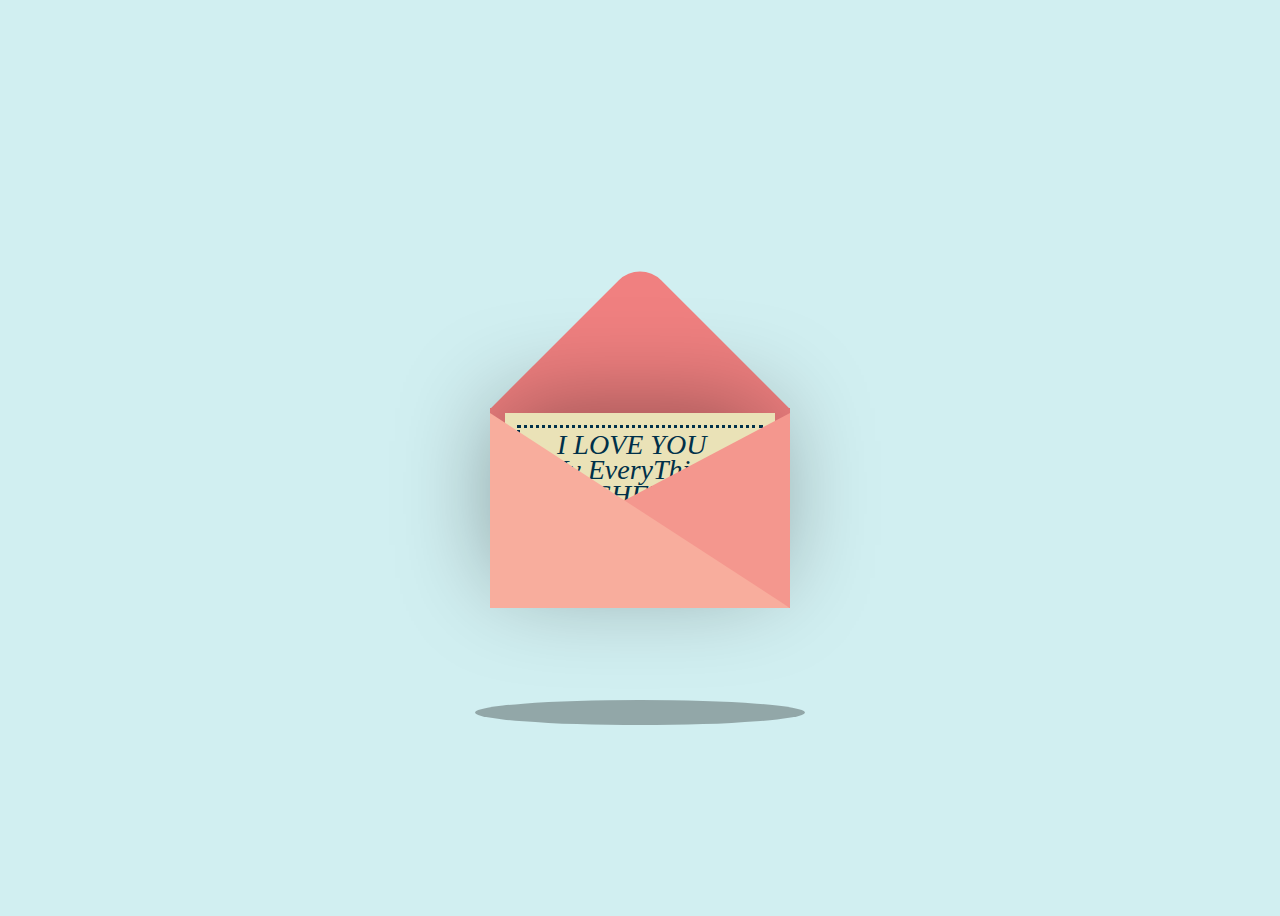
<file: index.html>
<!DOCTYPE html>
<html lang="en">
    
    <head>
    <meta charset="UTF-8">
    <meta name="viewport" content="width=device-width, initial-scale=1.0">
    <title>For Someone Special</title>
    <link rel="icon" type="image/x-icon" href="ImagesForLetter\testLetterIcon.jpg">
    <link rel="stylesheet" href="letterstyle.css">
    
    <script src="https://ajax.googleapis.com/ajax/libs/jquery/3.4.1/jquery.min.js"></script>
    <script>
    $(document).ready(function () {
    $('.container').mouseenter(function () {
        $('.card').stop().animate({
            top: '-90px'
        }, 'slow');
    }).mouseleave(function () {
        $('.card').stop().animate({
            top: 0
        }, 'slow');
    });
    });
    </script>
    </head>

    <body>
    
        <div class="container">  
            <div class="valentines">
                <div class="envelope"></div>
                <div class="front"></div>
                <div class="card">
                    <div class="text">I LOVE YOU</br>My EveryThing </br>TISHFISH</div>
                    <div class="heart"></div>
                    </div>
                    <div class="hearts">
                        <div class="one"></div>
                        <div class="two"></div>
                        <div class="three"></div>
                        <div class="four"></div>
                        <div class="five"></div>
                    </div>
                </div>
            </div>
            <div class="shadow"></div>
        </div>


        

    </body>

</html>
</file>
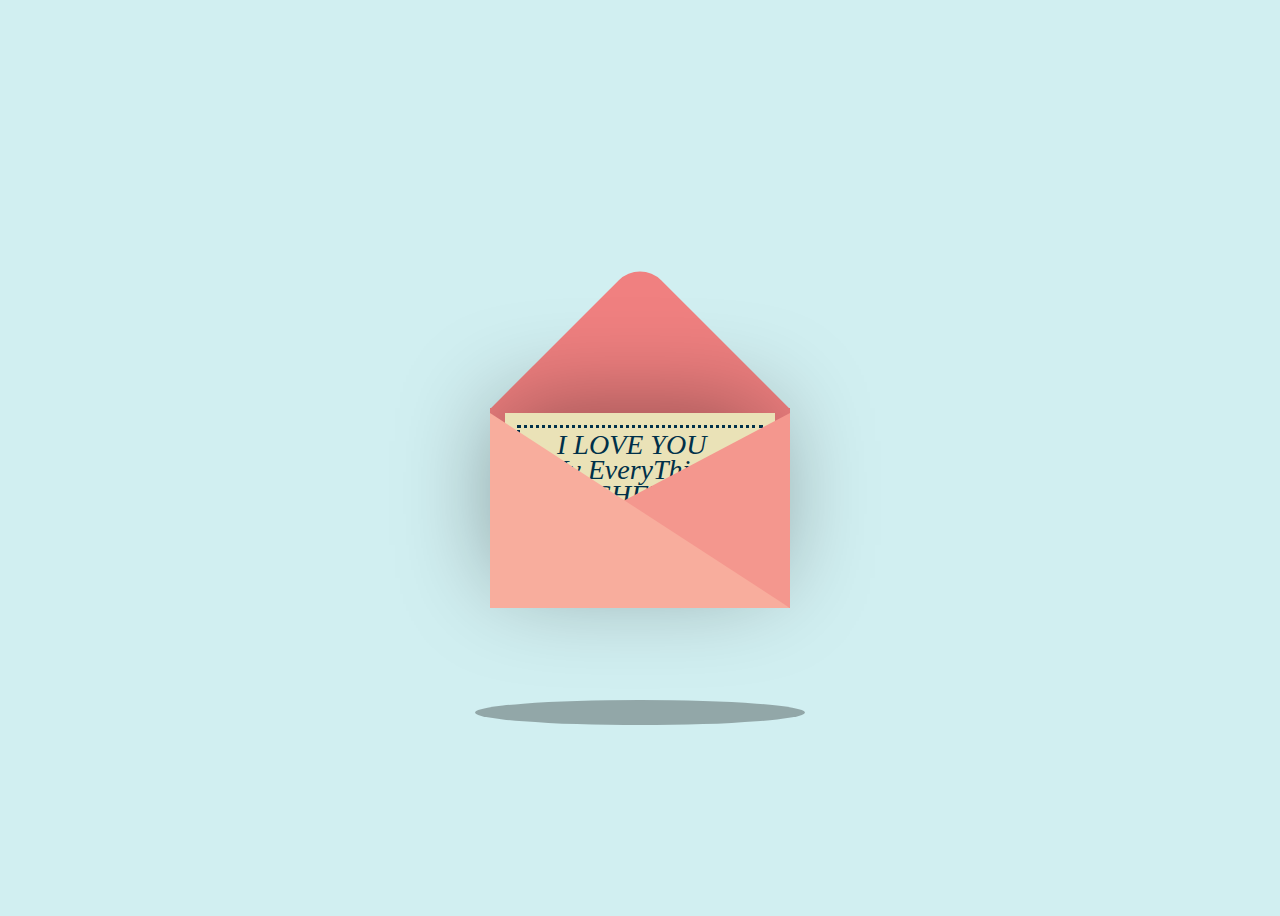
<file: letterindex.html>
<!DOCTYPE html>
<html lang="en">
    
    <head>
    <meta charset="UTF-8">
    <meta name="viewport" content="width=device-width, initial-scale=1.0">
    <title>For Someone Special</title>
    <link rel="icon" type="image/x-icon" href="ImagesForLetter\testLetterIcon.jpg">
    <link rel="stylesheet" href="letterstyle.css">
    
    <script src="https://ajax.googleapis.com/ajax/libs/jquery/3.4.1/jquery.min.js"></script>
    <script>
    $(document).ready(function () {
    $('.container').mouseenter(function () {
        $('.card').stop().animate({
            top: '-90px'
        }, 'slow');
    }).mouseleave(function () {
        $('.card').stop().animate({
            top: 0
        }, 'slow');
    });
    });
    </script>
    </head>

    <body>
    
        <div class="container">  
            <div class="valentines">
                <div class="envelope"></div>
                <div class="front"></div>
                <div class="card">
                    <div class="text">I LOVE YOU</br>My EveryThing </br>TISHFISH</div>
                    <div class="heart"></div>
                    </div>
                    <div class="hearts">
                        <div class="one"></div>
                        <div class="two"></div>
                        <div class="three"></div>
                        <div class="four"></div>
                        <div class="five"></div>
                    </div>
                </div>
            </div>
            <div class="shadow"></div>
        </div>


        

    </body>

</html>
</file>
<file: letterstyle.css>
body {
  display: flex;
  justify-content: center;
  align-items: center;
  height: 100vh;
  background-color: #d1eff1;
}

.container {
  position: relative;
}
.valentines {
  position: relative;
  top:50px;
  cursor: pointer;
  animation: up 3s linear infinite;
}

.envelope {
  position: relative;
  width: 300px;
  height:200px;
  background-color: #f08080; 
}

.envelope:before {
  background-color: #f08080; 
  content:"";
  position: absolute;
  width: 212px;
  height: 212px;
  transform: rotate(45deg);
  top:-105px;
  left:44px;
  border-radius:30px 0 0 0;
}

.card {
  position: absolute;
  background-color: #eae2b7;
  width: 270px;
  height: 170px;
  top:5px;
  left:15px;
  box-shadow: -5px -5px 100px rgba(0,0,0,0.4); 
}

.card:before {
  content:"";
  position: absolute;
  border:3px solid #003049;
  border-style: dotted;
  width: 240px;
  heighT: 140px;
  left:12px;
  top:12px;
}

.text {
  position: absolute;
  font-family: 'Times New Roman', Times, serif , cursive;
  font-style: italic;
  font-size: 28px;
  text-align: center;
  line-height:25px;
  top:19px;
  left:40px;
  color: #003049;
}

.heart {
  background-color: #d62828;
  display: inline-block;
  height: 30px;
  margin: 0 10px;
  position: relative;
  top: 110px;
  left:105px;
  transform: rotate(-45deg);
  width: 30px;
}

.heart:before,
.heart:after {
  content: "";
  background-color: #d62828;
  border-radius: 50%;
  height: 30px;
  position: absolute;
  width: 30px;
}

.heart:before {
  top: -15px;
  left: 0;
}

.heart:after {
  left: 15px;
  top: 0;
}
.front {
  position: absolute;
  border-right: 180px solid #f4978e;
  border-top: 95px solid transparent;
  border-bottom: 100px solid transparent;
  left:120px;
  top:5px;
  width:0;
  height:0;
  z-index:10;
}

.front:before {
  position: absolute;
  content:"";
  border-left: 300px solid #f8ad9d;
  border-top: 195px solid transparent;
  left:-120px;
  top:-95px;
  width:0;
  height:0;
}
.shadow {
  position: absolute;
  width: 330px;
  height: 25px;
  border-radius:50%;
  background-color: rgba(0,0,0,0.3);
  top:700px;
  animation: scale 3s linear infinite;
  z-index:-1;
}

@keyframes up {
  0%, 100% {
    transform: translateY(0);
  }
  50% {
    transform: translateY(-30px);
  }
}

@keyframes scale {
  0%, 100% {
    transform: scaleX(1);
  }
  50% {
    transform: scaleX(0.85);
  }
}

.hearts {
  position: absolute  
}

.one, .two, .three, .four, .five {
  background-color: red;
  display: inline-block;
  height: 10px;
  margin: 0 10px;
  position: relative;
  transform: rotate(-45deg);
  width: 10px;
  top:-80px;
}

.one:before,
.one:after, .two:before, .two:after, .three:before, .three:after, .four:before, .four:after, .five:before, .five:after {
  content: "";
  background-color: red;
  border-radius: 50%;
  height: 10px;
  position: absolute;
  width: 10px;
}

.one:before, .two:before, .three:before, .four:before, .five:before {
  top: -5px;
  left: 0;
}

.one:after, .two:after, .three:after, .four:after, .five:after {
  left: 5px;
  top: 0;
}
  
.one {
  left:10px;
  animation: heart 1s ease-out infinite; 
}

.two {
  left:30px;
  animation: heart 2s ease-out infinite; 
}

.three {
  left:50px;
  animation: heart 1.5s ease-out infinite;
}

.four {
  left:70px;
  animation: heart 2.3s ease-out infinite;
}

.five {
  left:90px;
  animation: heart 1.7s ease-out infinite;
}

@keyframes heart {
  0%{
    transform: translateY(0) rotate(-45deg) scale(0.3);
    opacity: 1;
  }
  100%{
    transform: translateY(-150px) rotate(-45deg) scale(1.3);
    opacity: 0.5;
  }
}
</file>
